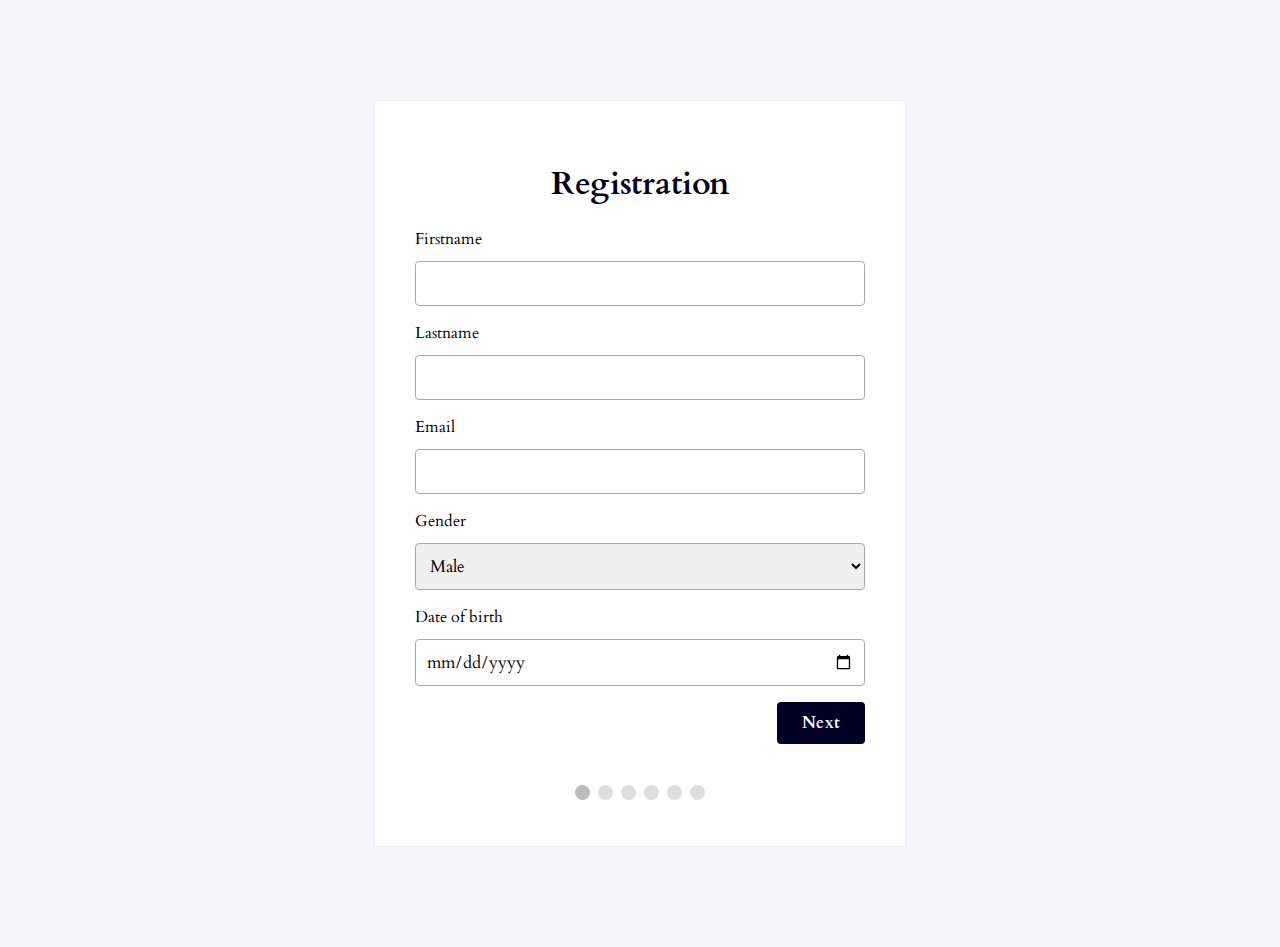
<file: uregaform.html>
<!DOCTYPE html>
<html lang="en">
<head>
    <meta charset="UTF-8">
    <meta name="viewport" content="width=device-width, initial-scale=1.0">
    <link rel="stylesheet" href="https://cdnjs.cloudflare.com/ajax/libs/font-awesome/6.5.1/css/all.min.css" integrity="sha512-DTOQO9RWCH3ppGqcWaEA1BIZOC6xxalwEsw9c2QQeAIftl+Vegovlnee1c9QX4TctnWMn13TZye+giMm8e2LwA==" crossorigin="anonymous" referrerpolicy="no-referrer" />
    <title>uregaapply</title>
    <link rel="icon" href="images/Asset 6.png" type="image/png">
    <link rel="stylesheet" href="form.css">
    
</head>
<body>
    <form id="regForm" action="">

       
        
        <!-- One "tab" for each step in the form: -->
        <div class="tab">
          <h1 class="heading">Registration</h1>
        <label for="firstname">Firstname</label>
          <p><input type="text" name="firstname" id="firstname" oninput="this.className = ''"></p>
          <label for="lastname">Lastname</label>
          <p><input type="text" name="lastname" id="lastname" oninput="this.className = ''"></p>
          <label for="email">Email</label>
          <p><input type="email" name="email" id="email"  oninput="this.className = ''"></p>
          <label for="gender">Gender</label>
          <p> <select name="gender" id="gender" oninput="this.className=''">
            <option value="male">Male</option>
            <option value="female">Female</option>
        </select></p>
        <label for="dob">Date of birth</label>
        <p><input type="date" name="dob" id="dob" oninput="this.className = ''"></p>
        </div>
        
        <div class="tab">
          <h1 class="heading">More about you</h1>
          <label for="tel">Phone Number</label>
            <p><input type="tel" name="tel" id="tel" placeholder="e.g. 652812028" oninput="this.className = ''"></p>
            <label for="city">Where do you live? </label>
            <p><select name="city" id="city" oninput="this.className = ''">
              <option value="male">Ambam</option>
              <option value="male">Abong Abang</option>
              <option value="male">Akonolinga</option>
              <option value="male">Ako</option>
              <option value="male">Buea</option>
              <option value="female">Bertoua</option>
              <option value="male">Bamenda</option>
              <option value="female">Banso</option>
              <option value="male">Baffousam</option>
              <option value="female">Bafut</option>
              <option value="female">Bafang</option>
              <option value="male">Banyu</option>
              <option value="city">Bagangte</option>
              <option value="male">Bafia</option>
              <option value="male">Bangem</option>
              <option value="female">Batouri</option>
              <option value="male">Dschang</option>
              <option value="female">Douala</option>
              <option value="male">Dizangue</option>
              <option value="female">Eyumojok</option>
              <option value="female">Edea</option>
              <option value="male">Foumban</option>
              <option value="male">Fundong</option>
              <option value="female">Garoua-Mboulai</option>
              <option value="male">Guider</option>
              <option value="female">Goura</option>
              <option value="male">Garoua</option>
              <option value="male">Kumba</option>
              <option value="female">Loum</option>
              <option value="male">Limbe</option>
              <option value="female">Mbanga</option>
              <option value="male">Mbouda</option>
              <option value="female">Maroua</option>
              <option value="male">Mutengene</option>
              <option value="male">Manjo</option>
              <option value="female">Mbengwi</option>
              <option value="male">Mbandjock</option>
              <option value="female">Ndu</option>
              <option value="male">Nkambe</option>
              <option value="male">Nso</option>
              <option value="male">Nkongsamba</option>
              <option value="female">Sa'a</option>
              <option value="male">Santchou</option>
              <option value="female">Santa</option>
              <option value="male">Tibati</option>
              <option value="male">Wum</option>
              <option value="female">Yokadouma</option>
              <option value="male">Yaounde</option>
              <option value="female">Other</option>
          </select></p>
            <label for="ci">If you selected other, Enter city</label>
            <p><input type="text" name="city" id="ci"></p>
            <label for="led">Level of Education</label>
            <p> <select name="led" id="led" oninput="this.className=''">
              <option value="male">Form 4</option>
              <option value="male">Form 5</option>
              <option value="male">Lowersixth</option>
              <option value="male">Uppersixth</option>
          </select></p>
        </div>

        <div class="tab">
          <h1 class="heading">Parent information</h1>
        <label for="firstname">Name of parent</label>
          <p><input type="text" name="firstname" id="firstname" oninput="this.className = ''"></p>
          <label for="lastname">Phone number</label>
          <p><input type="text" name="lastname" id="lastname" oninput="this.className = ''"></p>
          <label for="email-parent">Email</label>
          <p><input type="email" name="email" id="email-parent"  oninput="this.className = ''"></p>
          <label for="family_unit">Which best describes your family unit?</label>
          <p> <select name="family_unit" id="family_unit" oninput="this.className=''">
            <option value="Monogamy">Monogamy</option>
            <option value="Polygamous">Polygamous(More than one wife)</option>
        </select></p>
        
        </div>

        <div class="tab">
          <h1 class="heading">Financial information</h1>
          <label for="live">How many of you live at home?</label>
          <p> <select name="live" id="live" oninput="this.className=''">
            <option value="1-3">1-3</option>
            <option value="4-6">4-6</option>
            <option value="7+">7+</option>
        </select></p>
           <label for="incomeid">What are your parents annual income?</label>
          <p><select name="incomeid" id="incomeid" oninput="this.className=''">
            <option value="income">less than 200,000</option>
            <option value="income">200,000-500,000xaf</option>
            <option value="income">500,000xaf</option>
        </select></p>
          <label for="status">What are your parent's or guidance status of employment?</label>
          <p><select name="status" id="status" oninput="this.className=''">
            <option value="income">1 parent employed</option>
            <option value="income">Both parents employed</option>
            <option value="income">Both parents unemployed</option>
            <option value="income">Informal employment of one parent</option>
            <option value="income">Informal employment of both parent</option>
        </select></p>
          
        
        </div>
        
       
        
        <div class="tab">
          <h1 class="heading">Urega Essays</h1>
          <p>Please choose one of the following essays and answer on the next page</p>
          <p><input type="radio" id="essay1" name="essay" oninput="this.className = ''"></p>
          <label for="essay1">Share a personal story about overcoming challenges and how it has shaped your education journey.</label><br>
          <p><input type="radio" id="essay2" name="essay" oninput="this.className = ''"></p>
          <label for="essay2">Discuss a significant community service or volunteer experience and its impact on your perspective.</label><br>
          <p><input type="radio" id="essay3" name="essay" oninput="this.className = ''"></p>
          <label for="essay3">Outline your future goals and how you plan to use your education to make a positive impact on your society.</label><br>
         
        </div>

        <div class="tab">
          <h1 class="heading">Share a personal story about overcoming challenges and how it has shaped your educational journey.</h1>
          <p>Please answer between 500 and 800 words.</p>
          <p> <textarea id="textArea" placeholder="Start writing..." minlength="50" maxlength="2000"></textarea>
            </p>
            <div id="wordCount">Word Count: 0</div>
          
         
        </div>

        <div class="tab">
          <h1 class="heading">Submissions</h1>
          <p>Please upload the following documents, in the case where you cant find them, contact <a href="#">Support</a></p>
          <label for="file1">Transcripts (Report cards as one pdf)</label>
          <p><input type="file" id="file1" name="file" oninput="this.className = ''"></p>
          <label for="file2">Parent's payslips</label>
          <p><input type="file" id="file2" name="file2" oninput="this.className = ''"></p>
          <label for="file3">Recommendation</label>
          <p><input type="file" id="file3" name="file3" oninput="this.className = ''"></p>
          <label for="file5">School fee receipt</label>
          <p><input type="file" id="file5" name="file5" oninput="this.className = ''"></p>
          <label for="file4">Any other supporting documents:</label>
          <p><input type="file" id="file4" name="file4" oninput="this.className = ''"></p>
        </div>

    
  


        
        <div style="overflow:auto;">
          <div style="float:right;">
            <button type="button" id="prevBtn" class="white" onclick="nextPrev(-1)">Previous</button>
            <button type="button" id="nextBtn" class="normal" onclick="nextPrev(1)">Next</button>
          </div>
        </div>

        <!-- Add this element where you want to display the submission message -->


        
        <!-- Circles which indicates the steps of the form: -->
        <div style="text-align:center;margin-top:40px;">
          <span class="step"></span>
          <span class="step"></span>
          <span class="step"></span>
          <span class="step"></span>
          <span class="step"></span>
          <span class="step"></span>
        </div>
        <!-- Add this element where you want to display the submission message -->
</div>

        </form>
        <script src="form.js"></script>
        <div id="submissionMessage" style="display: none;">
          <p>Thanks for submitting! <i class="fas fa-check"></i></p>
        </div>
</body>
</html>
</file>
<file: form.css>
@import url('https://fonts.googleapis.com/css2?family=Cardo:wght@400;700&display=swap');

:root {
  --primary-color: #000026;
}

::before, 
::after {
    box-sizing: border-box;
}
* {
  font-family: 'Cardo', serif;
    
}

body {
    margin: 20px;
    background-color: #f4f6fc;
    box-sizing: border-box;
}
.heading {
    text-align: center;
    font-size: 32px;
    font-weight: 800;
    color: var(--primary-color);
}
#ico {
  margin-left: 5px;
  color: #fff;
}
.tab label {
  font-size: 16px;
  font-weight: 500;
  margin-bottom: -10px;
}
#regForm {
    background-color: #ffffff;
    margin: 100px auto;
    padding: 40px;
    width: 80%;
    max-width: 450px;
    border: 1px solid #eee;
  }
  .input-container {
    position: relative;
}

  
  /* Style the input fields */
  input {
    padding: 10px;
    width: 95%;
    font-size: 17px;
    border: 1px solid #aaa;
    outline: none;
    border-radius: 4px;
    margin-top: -5px;
  }
  #gender, #city
  , #led, #family_unit, #live, #incomeid,
  #status {
    padding: 10px;
    width: 100%;
    font-size: 17px;
    border: 1px solid #aaa;
    outline: none;
    border-radius: 4px;
    margin-top: -5px;
  }
  #textArea {
    width: 95%;
    height: 200px;
    padding: 10px 15px;
    border: 1px solid #ccc;
    outline: none;
    margin-right: 20px;
  }
  
 
  .normal {
    padding: 10px 25px;
    background: #000026;
    color: #fff;
    border: none;
    outline: none;
    font-size: 16px;
    font-weight: 600;
    cursor: pointer;
    border-radius: 4px;
    margin-left: 10px;
    transition: all 0.3s ease;
}
.white {
  padding: 8px 25px;
  background: transparent;
  color: #000026;
  border: 1px solid #000026;
  cursor: pointer;
  font-size: 16px;
  font-weight: 600;
  transition: all 0.3s ease;
}
.normal:hover {
  box-shadow: 0 0 0 2px #fff, 0 0 0 3px var(--primary-color);;

}
.white:hover {
  background: #000026;
  color: #fff;
}

  /* Mark input boxes that gets an error on validation: */
  input.invalid {
    background-color: #ffdddd;
  }
  
  /* Hide all steps by default: */
  .tab {
    display: none;
  }
  
  /* Make circles that indicate the steps of the form: */
  .step {
    height: 15px;
    width: 15px;
    margin: 0 2px;
    background-color: #bbbbbb;
    border: none;
    border-radius: 50%;
    display: inline-block;
    opacity: 0.5;
  }
  
  /* Mark the active step: */
  .step.active {
    opacity: 1;
  }
  
  /* Mark the steps that are finished and valid: */
  .step.finish {
    background-color: #04AA6D;
  }
</file>
